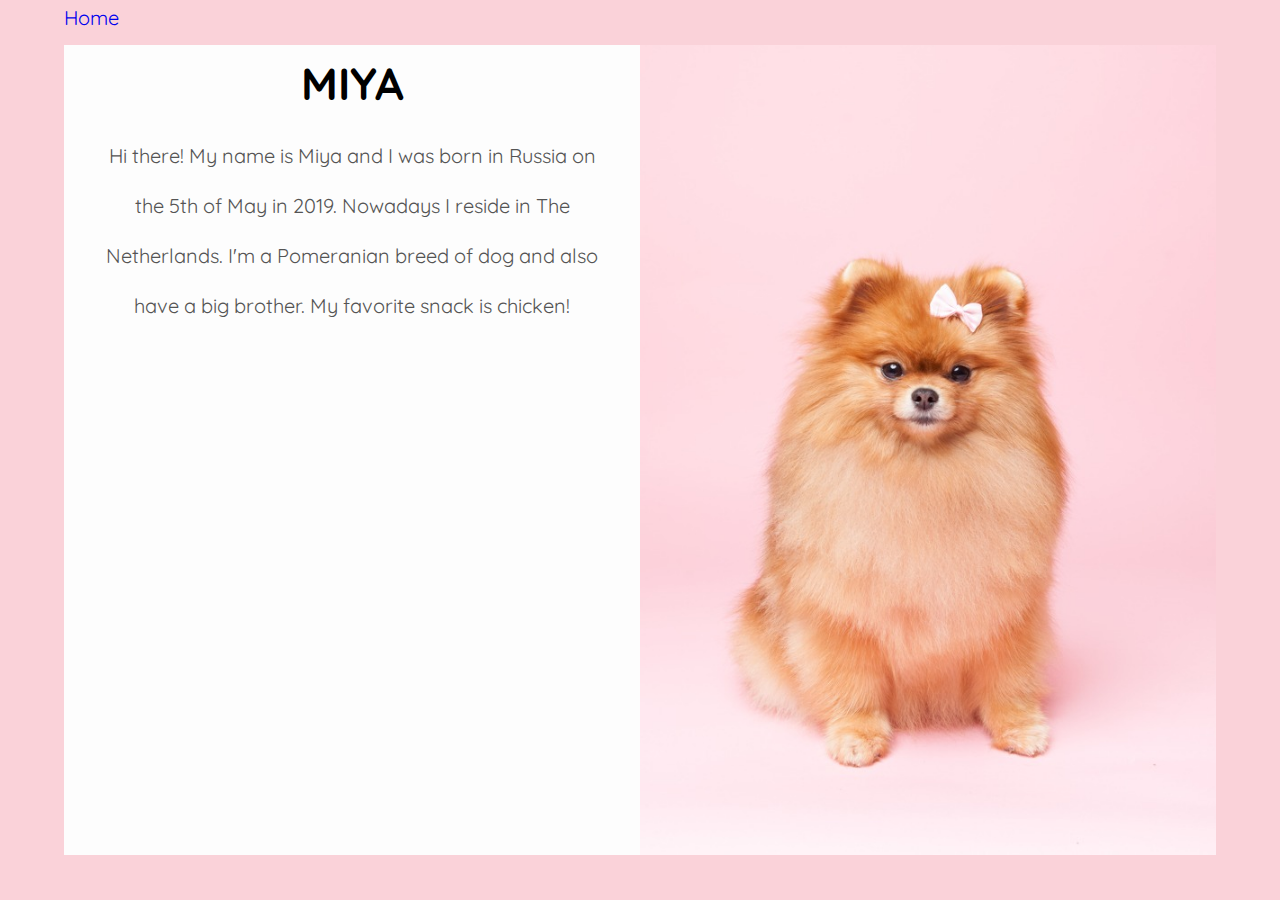
<file: Eindopdracht_Hackathon/about.html>
<!DOCTYPE html>
<html lang="en">
  <head>
    <meta charset="UTF-8" />
    <meta http-equiv="X-UA-Compatible" content="IE=edge" />
    <meta name="viewport" content="width=device-width, initial-scale=1.0" />
    <title>About</title>
    <link rel="stylesheet" href="about.css" />
    <link
      href="https://fonts.googleapis.com/css?family=Quicksand:300,500"
      rel="stylesheet"
    />
  </head>
  <body>
    <div class="about-section">
      <div class="topleft">
        <a href="index.html">Home</a>
      </div>
      <div class="about-text">
        <h1>MIYA</h1>
        <p class="text">
          Hi there! My name is Miya and I was born in Russia on the 5th of May
          in 2019. Nowadays I reside in The Netherlands. I'm a Pomeranian breed
          of dog and also have a big brother. My favorite snack is chicken!
        </p>
      </div>
      <div class="about-img"></div>
    </div>
  </body>
</html>
</file>
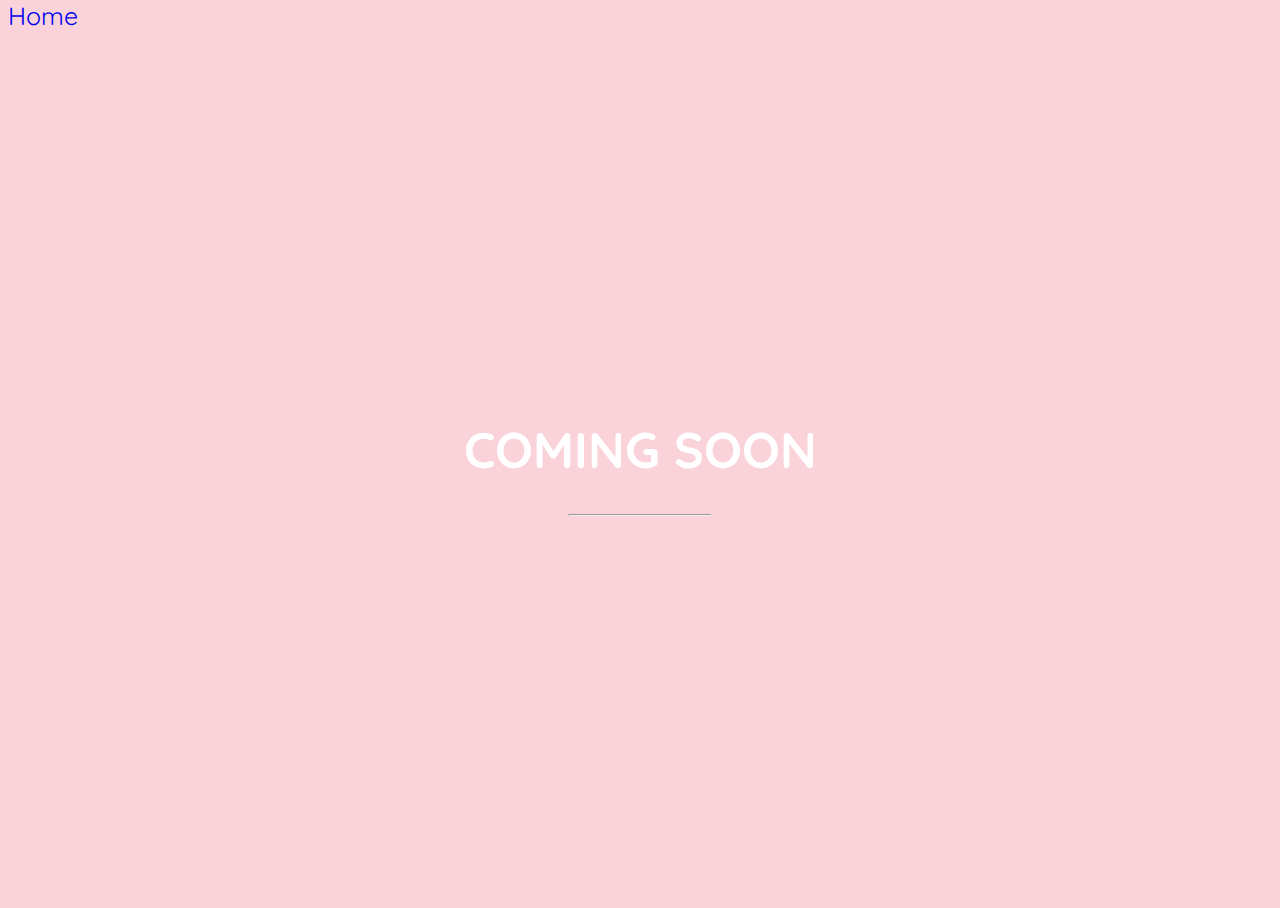
<file: Eindopdracht_Hackathon/construction.html>
<!DOCTYPE html>
<html lang="en">
  <head>
    <meta charset="UTF-8" />
    <meta http-equiv="X-UA-Compatible" content="IE=edge" />
    <meta name="viewport" content="width=device-width, initial-scale=1.0" />
    <title>Coming soon!</title>
    <link rel="stylesheet" href="construction.css" />
    <link
      href="https://fonts.googleapis.com/css?family=Quicksand:300,500"
      rel="stylesheet"
    />
  </head>
  <body>
    <div class="background">
      <div class="topleft">
        <a href="index.html">Home</a>
      </div>
      <div class="middle">
        <h1>COMING SOON</h1>
        <hr />
      </div>
    </div>
  </body>
</html>
</file>
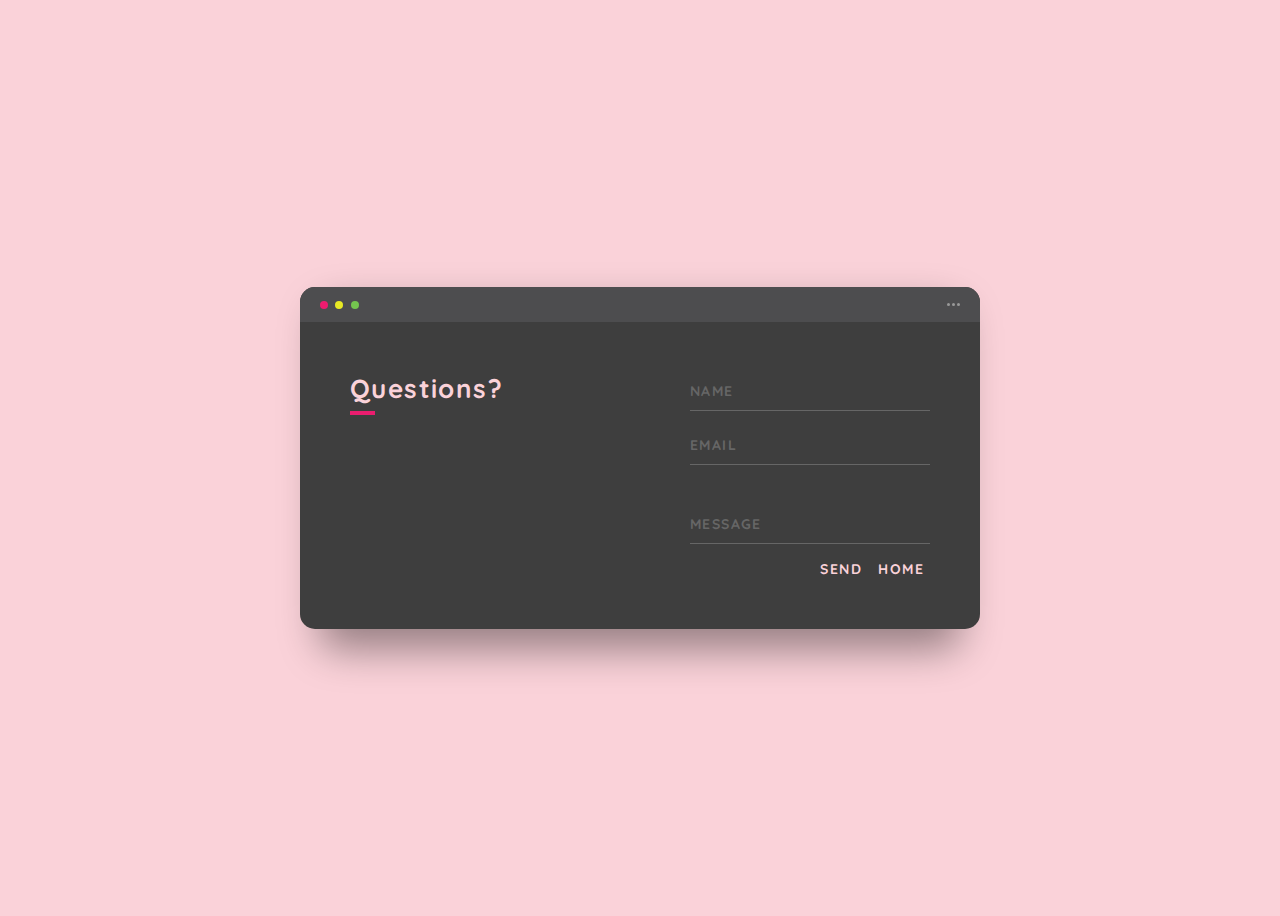
<file: Eindopdracht_Hackathon/contact.html>
<!DOCTYPE html>
<html lang="en">
  <head>
    <meta charset="UTF-8" />
    <meta http-equiv="X-UA-Compatible" content="IE=edge" />
    <meta name="viewport" content="width=device-width, initial-scale=1.0" />
    <title>Contact</title>
    <link rel="stylesheet" href="contact.css" />
    <link
      href="https://fonts.googleapis.com/css?family=Quicksand:300,500"
      rel="stylesheet"
    />
  </head>
  <body>
    <form>
      <div class="background">
        <div class="container">
          <div class="screen">
            <div class="screen-header">
              <div class="screen-header-left">
                <div class="screen-header-button close"></div>
                <div class="screen-header-button maximize"></div>
                <div class="screen-header-button minimize"></div>
              </div>
              <div class="screen-header-right">
                <div class="screen-header-ellipsis"></div>
                <div class="screen-header-ellipsis"></div>
                <div class="screen-header-ellipsis"></div>
              </div>
            </div>
            <div class="screen-body">
              <div class="screen-body-item left">
                <div class="app-title">
                  <span>Questions?</span>
                </div>
              </div>
              <div class="screen-body-item">
                <div class="app-form">
                  <div class="app-form-group">
                    <input class="app-form-control" placeholder="NAME" />
                  </div>
                  <div class="app-form-group">
                    <input class="app-form-control" placeholder="EMAIL" />
                  </div>

                  <div class="app-form-group message">
                    <input class="app-form-control" placeholder="MESSAGE" />
                  </div>
                  <div class="app-form-group buttons">
                    <button class="app-form-button">SEND</button>
                    <a href="index.html"
                      ><input
                        type="button"
                        value="HOME"
                        class="app-form-button"
                    /></a>
                  </div>
                </div>
              </div>
            </div>
          </div>
        </div>
      </div>
    </form>
  </body>
</html>
</file>
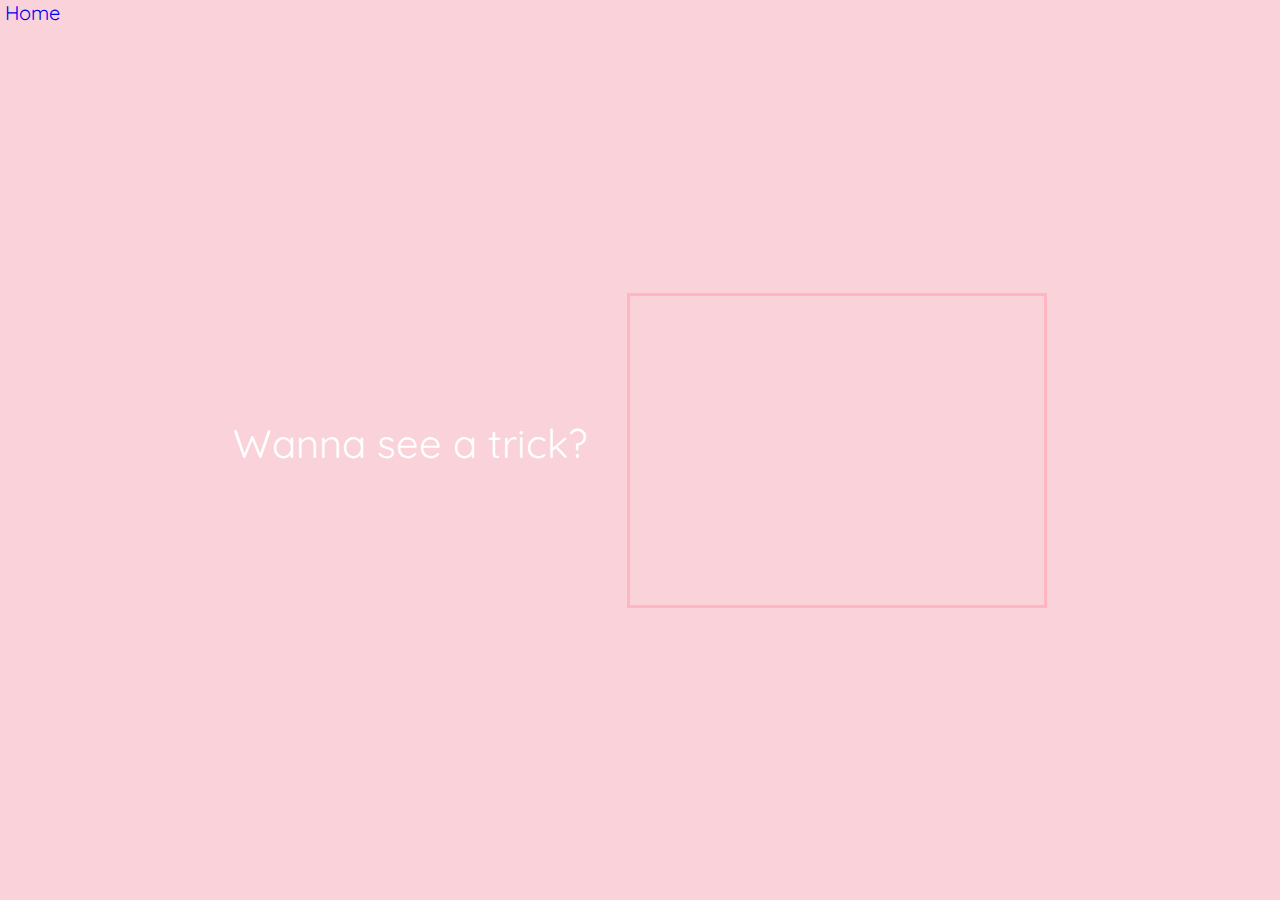
<file: Eindopdracht_Hackathon/tricks.html>
<!DOCTYPE html>
<html lang="en">
  <head>
    <meta charset="UTF-8" />
    <meta http-equiv="X-UA-Compatible" content="IE=edge" />
    <meta name="viewport" content="width=device-width, initial-scale=1.0" />
    <title>Tricks</title>
    <link rel="stylesheet" href="tricks.css" />
    <link
      href="https://fonts.googleapis.com/css?family=Quicksand:300,500"
      rel="stylesheet"
    />
  </head>
  <body>
    <div class="topleft">
      <a href="index.html">Home</a>
    </div>
    <div class="flex-container">
      <div class="vid-text">
        <p>Wanna see a trick?</p>
      </div>

      <iframe
        class="vid"
        width="420"
        height="315"
        src="https://www.youtube.com/embed/yD0OaTdAdAc"
      >
      </iframe>
    </div>
  </body>
</html>
</file>
<file: Eindopdracht_Hackathon/about.css>
* {
  margin: 0;
  padding: 0;
  font-family: "Quicksand", sans-serif;
  box-sizing: border-box;
}

body {
  height: 100vh;
  display: flex;
  flex-flow: column-wrap;
  align-items: center;
  justify-content: center;
  background-color: rgb(250, 210, 217);
}

.about-section {
  height: 80%;
  width: 75%;
  background-color: #fdfdfd;
  overflow: hidden;
}

.about-text {
  width: 100%;
  height: 55%;
  background-color: #fdfdfd;
  text-align: center;
}

.about-img {
  width: 100%;
  height: 45%;
  background: url(Pics/m5.JPG);
  background-size: cover;
  background-position: center;
}

.about-text h1 {
  margin: 5px 0px;
  font-size: 30px;
  font-weight: 900;
}

.text {
  font-size: 13px;
  color: #545454;
  line-height: 33px;
  text-align: left;
  padding: 0px 10px;
}

.topleft {
  position: absolute;
  top: 0;
  padding-top: 5px;
}

.topleft a:link {
  text-decoration: none;
}

.topleft a:visited {
  color: white;
}

@media only screen and (min-width: 768px) {
  .about-section {
    display: inline-flex;
    flex-wrap: row;
  }

  .about-section {
    height: 90%;
    width: 90%;
    background-color: #fdfdfd;
    overflow: hidden;
  }

  .about-text {
    width: 100%;
    height: 100%;
    background-color: #fdfdfd;
    text-align: center;
  }

  .about-text h1 {
    margin: 10px 0px;
    font-size: 45px;
    font-weight: 900;
  }

  .text {
    font-size: 20px;
    color: #545454;
    line-height: 50px;
    text-align: center;
    margin: 20px;
  }

  .about-img {
    width: 100%;
    height: 100%;
    background: url(Pics/m5.JPG);
    background-size: cover;
    background-position: center;
  }

  .topleft {
    font-size: 20px;
  }
}
</file>
<file: Eindopdracht_Hackathon/construction.css>
/* Set height to 100% for body and html to enable the background image to cover the whole page: */
body,
html {
  height: 100%;
  background-color: rgb(250, 210, 217);
}

.background {
  height: 100%;
  color: white;
  font-family: "Quicksand", sans-serif;
  font-size: 25px;
}

/* Position text in the top-left corner */
.topleft {
  position: absolute;
  top: 0;
}

.topleft a:link {
  text-decoration: none;
}

.topleft a:visited {
  color: white;
}

/* Position text in the middle */
.middle {
  position: absolute;
  top: 50%;
  left: 50%;
  transform: translate(-50%, -50%);
  text-align: center;
}

/* Style the <hr> element */
hr {
  margin: auto;
  width: 40%;
}
</file>
<file: Eindopdracht_Hackathon/contact.css>
*,
*:before,
*:after {
  box-sizing: border-box;
  -webkit-font-smoothing: antialiased;
  -moz-osx-font-smoothing: grayscale;
}

body {
  background: rgb(250, 210, 217);
  font-size: 12px;
}

body,
button,
input {
  font-family: "Quicksand", sans-serif;
  font-weight: 700;
  letter-spacing: 1.4px;
}

.background {
  display: flex;
  min-height: 100vh;
}

.container {
  flex: 0 1 700px;
  margin: auto;
  padding: 10px;
}

.screen {
  position: relative;
  background: #3e3e3e;
  border-radius: 15px;
}

.screen:after {
  content: "";
  display: block;
  position: absolute;
  top: 0;
  left: 20px;
  right: 20px;
  bottom: 0;
  border-radius: 15px;
  box-shadow: 0 20px 40px rgba(0, 0, 0, 0.4);
  z-index: -1;
}

.screen-header {
  display: flex;
  align-items: center;
  padding: 10px 20px;
  background: #4d4d4f;
  border-top-left-radius: 15px;
  border-top-right-radius: 15px;
}

.screen-header-left {
  margin-right: auto;
}

.screen-header-button {
  display: inline-block;
  width: 8px;
  height: 8px;
  margin-right: 3px;
  border-radius: 8px;
  background: white;
}

.screen-header-button.close {
  background: #ed1c6f;
}

.screen-header-button.maximize {
  background: #e8e925;
}

.screen-header-button.minimize {
  background: #74c54f;
}

.screen-header-right {
  display: flex;
}

.screen-header-ellipsis {
  width: 3px;
  height: 3px;
  margin-left: 2px;
  border-radius: 8px;
  background: #999;
}

.screen-body {
  display: flex;
}

.screen-body-item {
  flex: 1;
  padding: 50px;
}

.screen-body-item.left {
  display: flex;
  flex-direction: column;
}

.app-title {
  display: flex;
  flex-direction: column;
  position: relative;
  color: rgb(250, 210, 217);
  font-size: 26px;
}

.app-title:after {
  content: "";
  display: block;
  position: absolute;
  left: 0;
  bottom: -10px;
  width: 25px;
  height: 4px;
  background: #ea1d6f;
}

.app-form-group {
  margin-bottom: 15px;
}

.app-form-group.message {
  margin-top: 40px;
}

.app-form-group.buttons {
  margin-bottom: 0;
  text-align: right;
}

.app-form-control {
  width: 100%;
  padding: 10px 0;
  background: none;
  border: none;
  border-bottom: 1px solid #666;
  color: #ddd;
  font-size: 14px;
  text-transform: uppercase;
  outline: none;
  transition: border-color 0.2s;
}

.app-form-control::placeholder {
  color: #666;
}

.app-form-control:focus {
  border-bottom-color: #ddd;
}

.app-form-button {
  background: none;
  border: none;
  color: rgb(250, 210, 217);
  font-size: 14px;
  cursor: pointer;
  outline: none;
}

.app-form-button:hover {
  color: rgb(250, 210, 217);
}

.dribbble {
  width: 20px;
  height: 20px;
  margin: 0 5px;
}

@media screen and (max-width: 520px) {
  .screen-body {
    flex-direction: column;
  }

  .screen-body-item.left {
    margin-bottom: 30px;
  }

  .app-title {
    flex-direction: row;
  }

  .app-title span {
    margin-right: 12px;
  }

  .app-title:after {
    display: none;
  }
}

@media screen and (max-width: 600px) {
  .screen-body {
    padding: 40px;
  }

  .screen-body-item {
    padding: 0;
  }
}
</file>
<file: Eindopdracht_Hackathon/tricks.css>
* {
  padding: 0;
  margin: 0;
  box-sizing: border-box;
  list-style: none;
  text-decoration: none;
  font-family: "Quicksand", sans-serif;
  background-color: rgb(250, 210, 217);
}

body {
  height: 100vh;
}

.flex-container {
  display: flex;
  width: 100%;
  height: 100%;
  flex-flow: row wrap;
  justify-content: center;
  align-items: center;
}

.vid-text {
  font-size: 30px;
  color: white;
  text-align: center;
  margin-top: 65px;
}

.vid {
  border: 3px solid lightpink;
  margin-bottom: 100px;
}

.topleft {
  position: absolute;
  top: 0;
  left: 5px;
  font-size: 20px;
}

.topleft a:link {
  text-decoration: none;
}

.topleft a:visited {
  color: white;
}

@media only screen and (min-width: 768px) {
  .vid-text {
    font-size: 30px;
    margin: 0px 20px 15px 0px;
  }

  .vid {
    margin: 0;
  }
}

@media only screen and (min-width: 1024px) {
  .vid-text {
    font-size: 40px;
    margin: 0px 40px 15px 0px;
  }

  .vid {
    margin: 0;
  }
}
</file>
